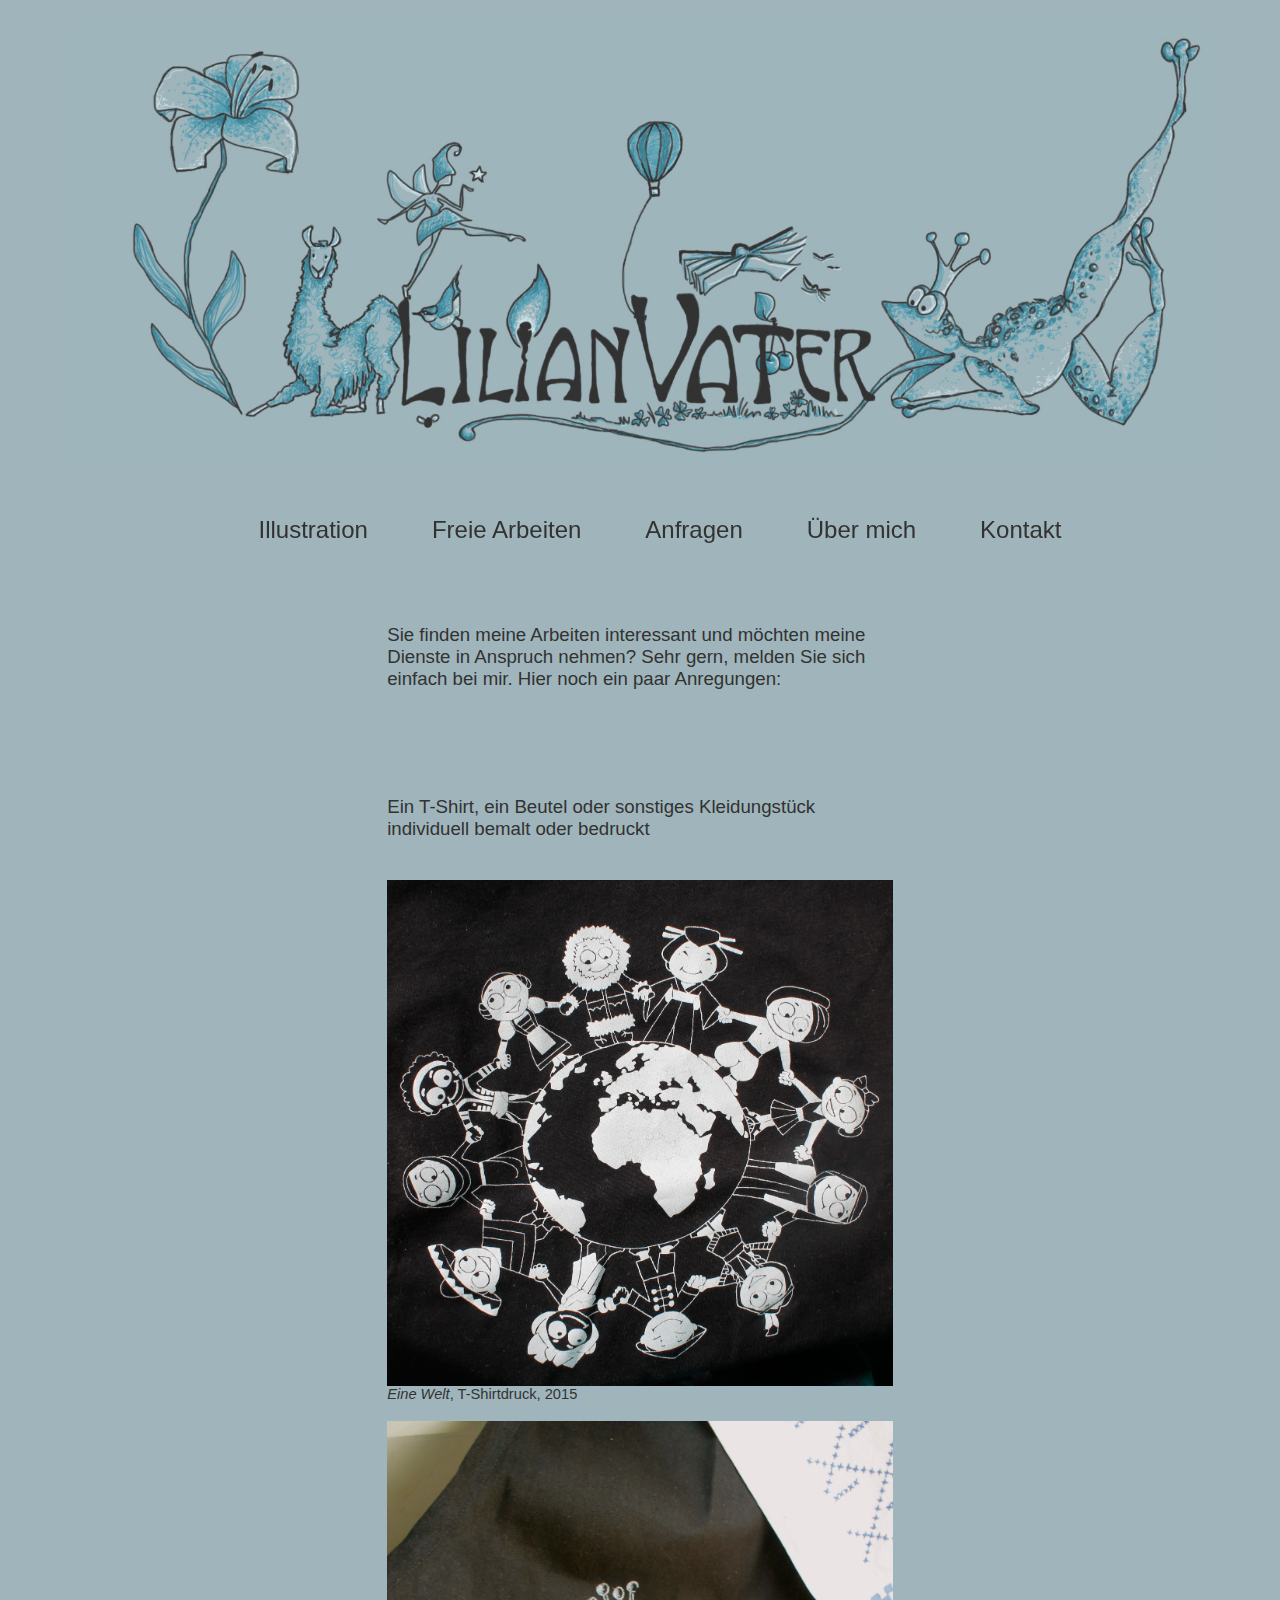
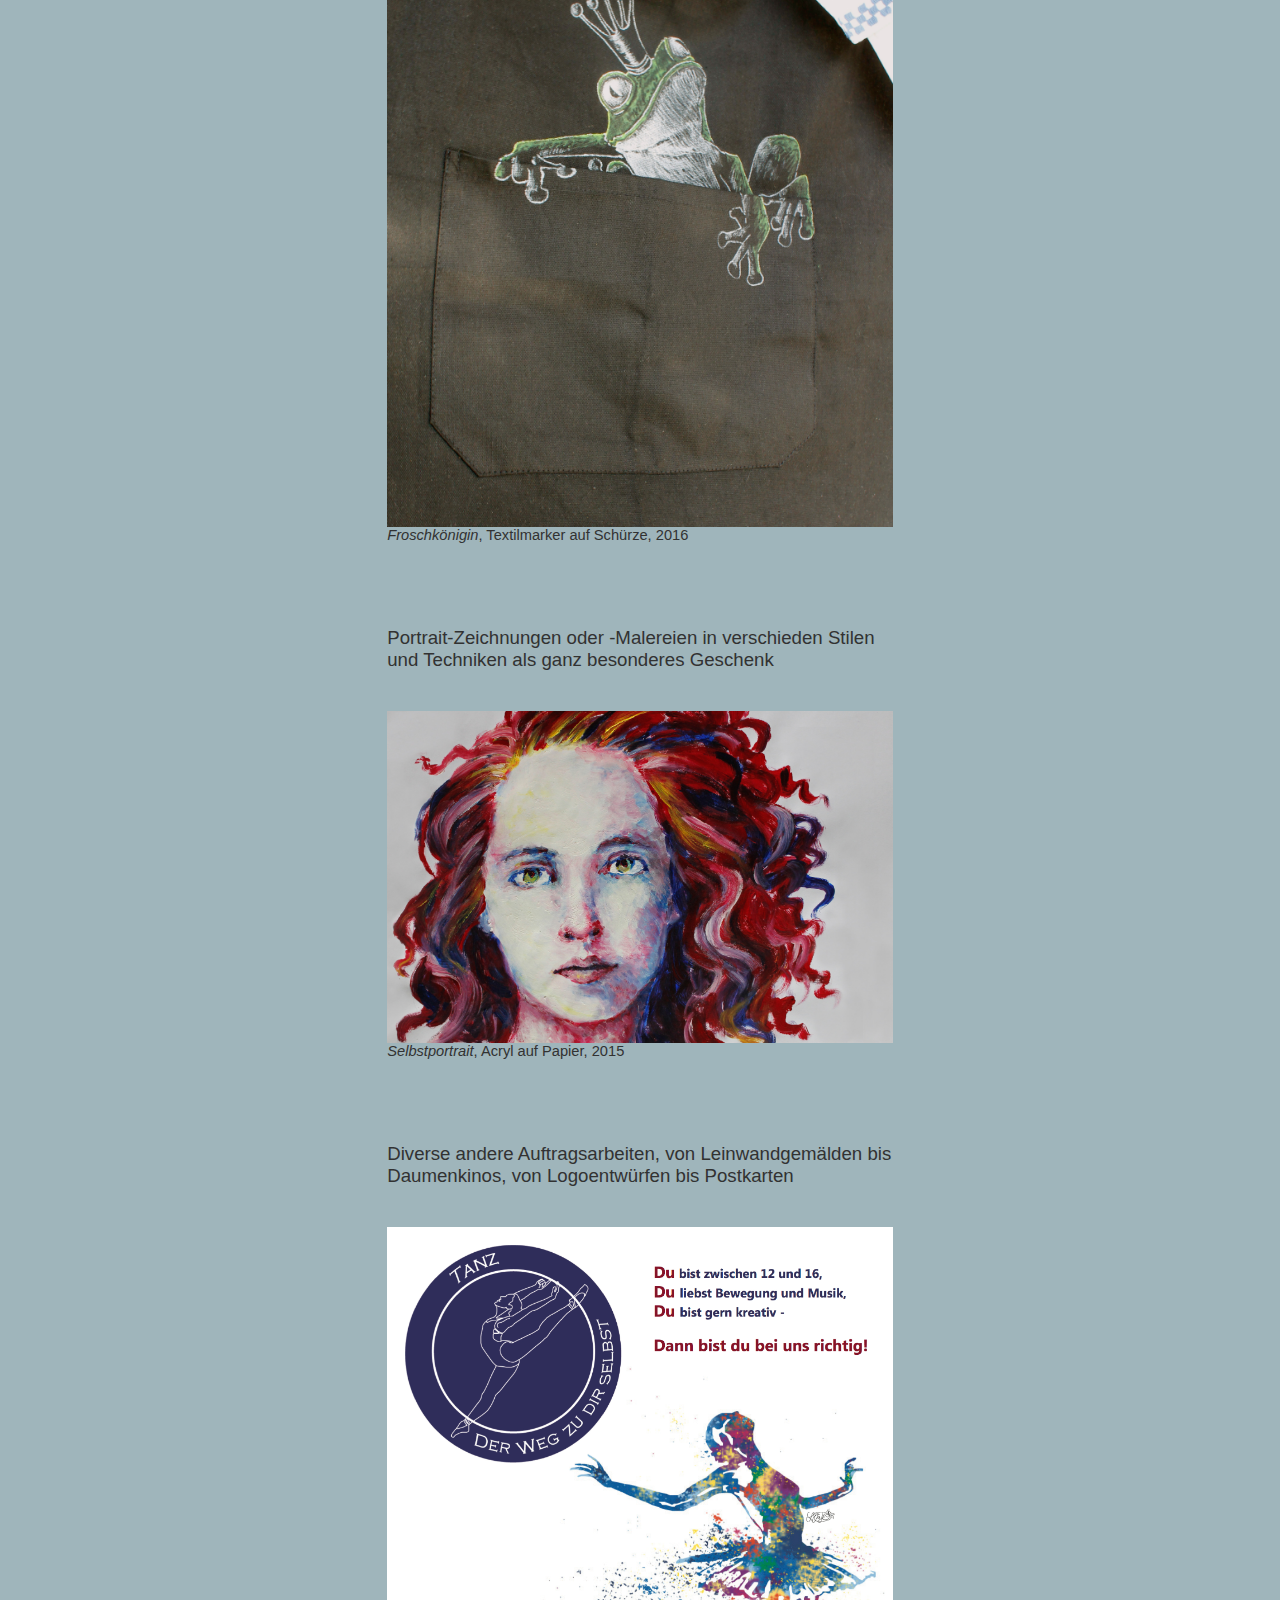
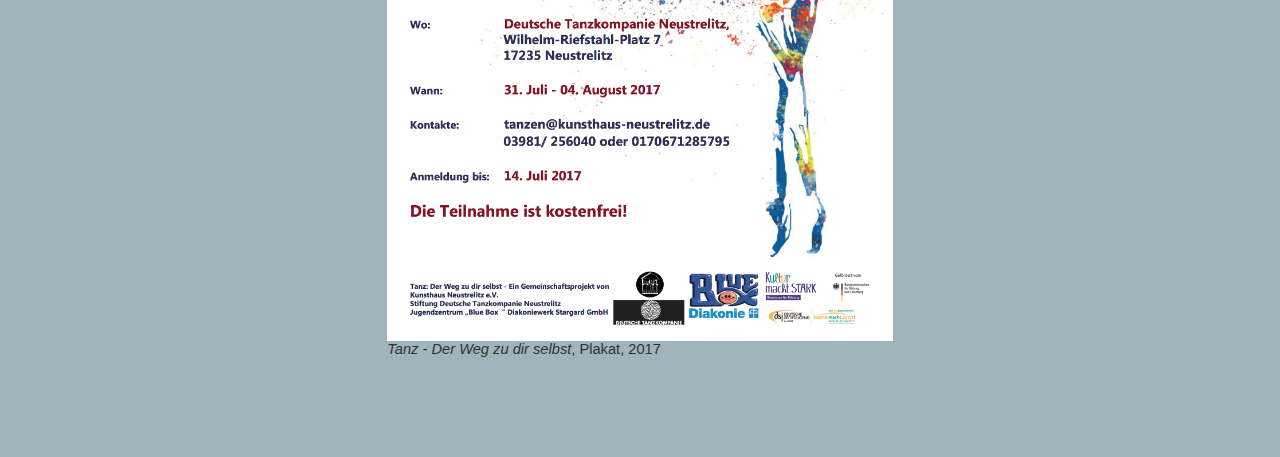
<file: anfragen.html>
<html>
<head>
  <meta charset="utf-8">
  <title>Lilian Vater/Anfragen</title>
  <link href="css/stylesheet.css" rel="stylesheet" type="text/css"  media="screen"/>
</head>
<body>

    <header>

      <figure class="logo">
        <img src="images/lilian_vater.jpg" width=100% alt="Lilian Vater">
      </figure>

        <nav class="fixedsticky">
          <ul>
            <li><a href="illustration.html">Illustration</a></li>
            <li><a href="freiearbeiten.html">Freie Arbeiten</a></li>
            <li><a href="anfragen.html">Anfragen</a></li>
            <li><a href="uebermich.html">Über mich</a></li>
            <li><a href="kontakt.html">Kontakt</a></li>
          </ul>
        </nav>
    </header>

    <div class="content">
      <p>Sie finden meine Arbeiten interessant und möchten meine Dienste in Anspruch nehmen? Sehr gern, melden Sie sich einfach bei mir. Hier noch ein paar Anregungen: </p>


      <p><br><br><br><br>Ein T-Shirt, ein Beutel oder sonstiges Kleidungstück individuell bemalt oder bedruckt</p>

      <figure class="textil">
        <figure>
          <img src="images/welt_textil.JPG" width="100%" alt="T-Shirt Eine Welt">
          <figcaption><i>Eine Welt</i>, T-Shirtdruck, 2015</figcaption>
        </figure>

        <figure>
          <img src="images/frosch_textil.jpg" width="100%" alt="Schürze Froschkönigin">
          <figcaption><i>Froschkönigin</i>, Textilmarker auf Schürze, 2016</figcaption>
        </figure>

      </figure>

      <p><br><br>Portrait-Zeichnungen oder -Malereien in verschieden Stilen und Techniken als ganz besonderes Geschenk</p>

      <figure class="portrait">
          <img src="images/portrait.jpg" width="100%" alt="Selbstportrait">
          <figcaption><i>Selbstportrait</i>, Acryl auf Papier, 2015</figcaption>
      </figure>

      <p><br><br>Diverse andere Auftragsarbeiten, von Leinwandgemälden bis Daumenkinos, von Logoentwürfen bis Postkarten</p>

      <figure class="tanzprojekt">
          <img src="images/plakat_tanzprojekt.jpg" width="100%" alt="Plakat Tanzprojekt">
          <figcaption><i>Tanz - Der Weg zu dir selbst</i>, Plakat, 2017</figcaption>
      </figure>

    </div>
</body>
</html>
</file>
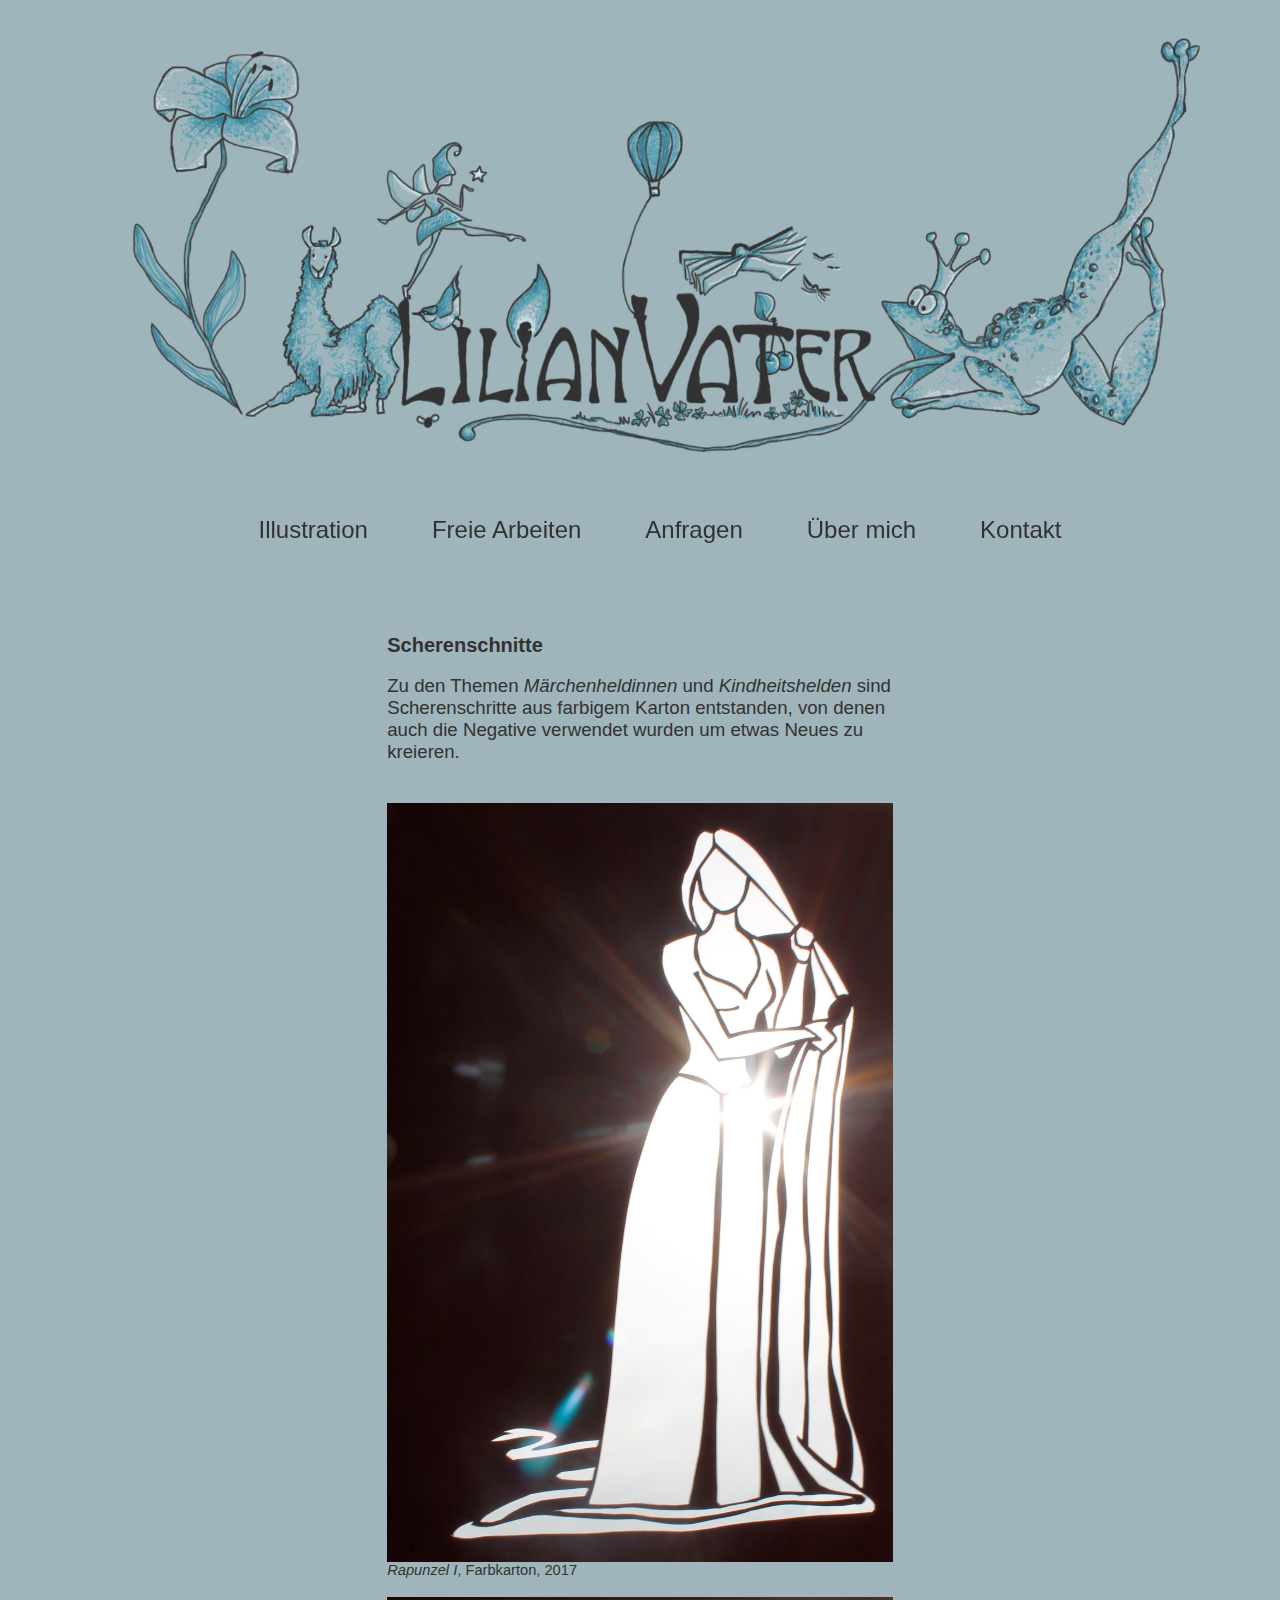
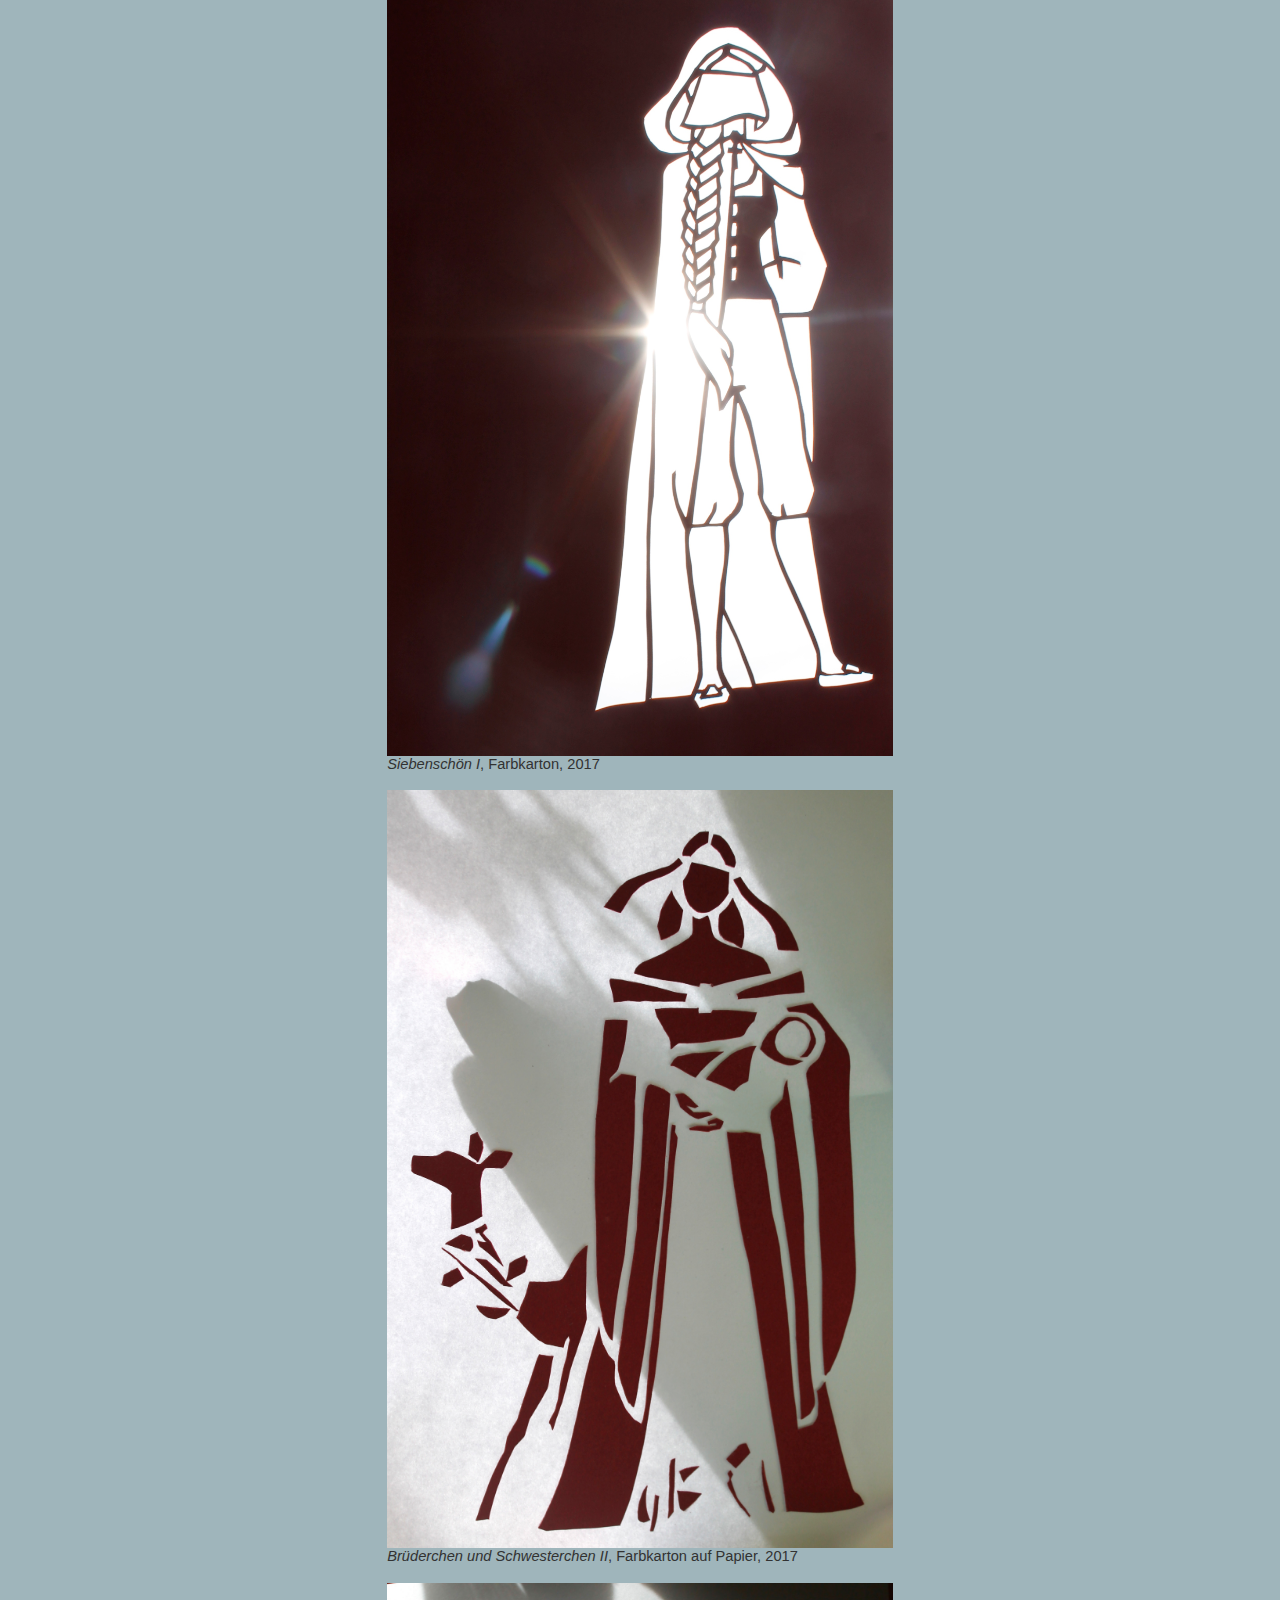
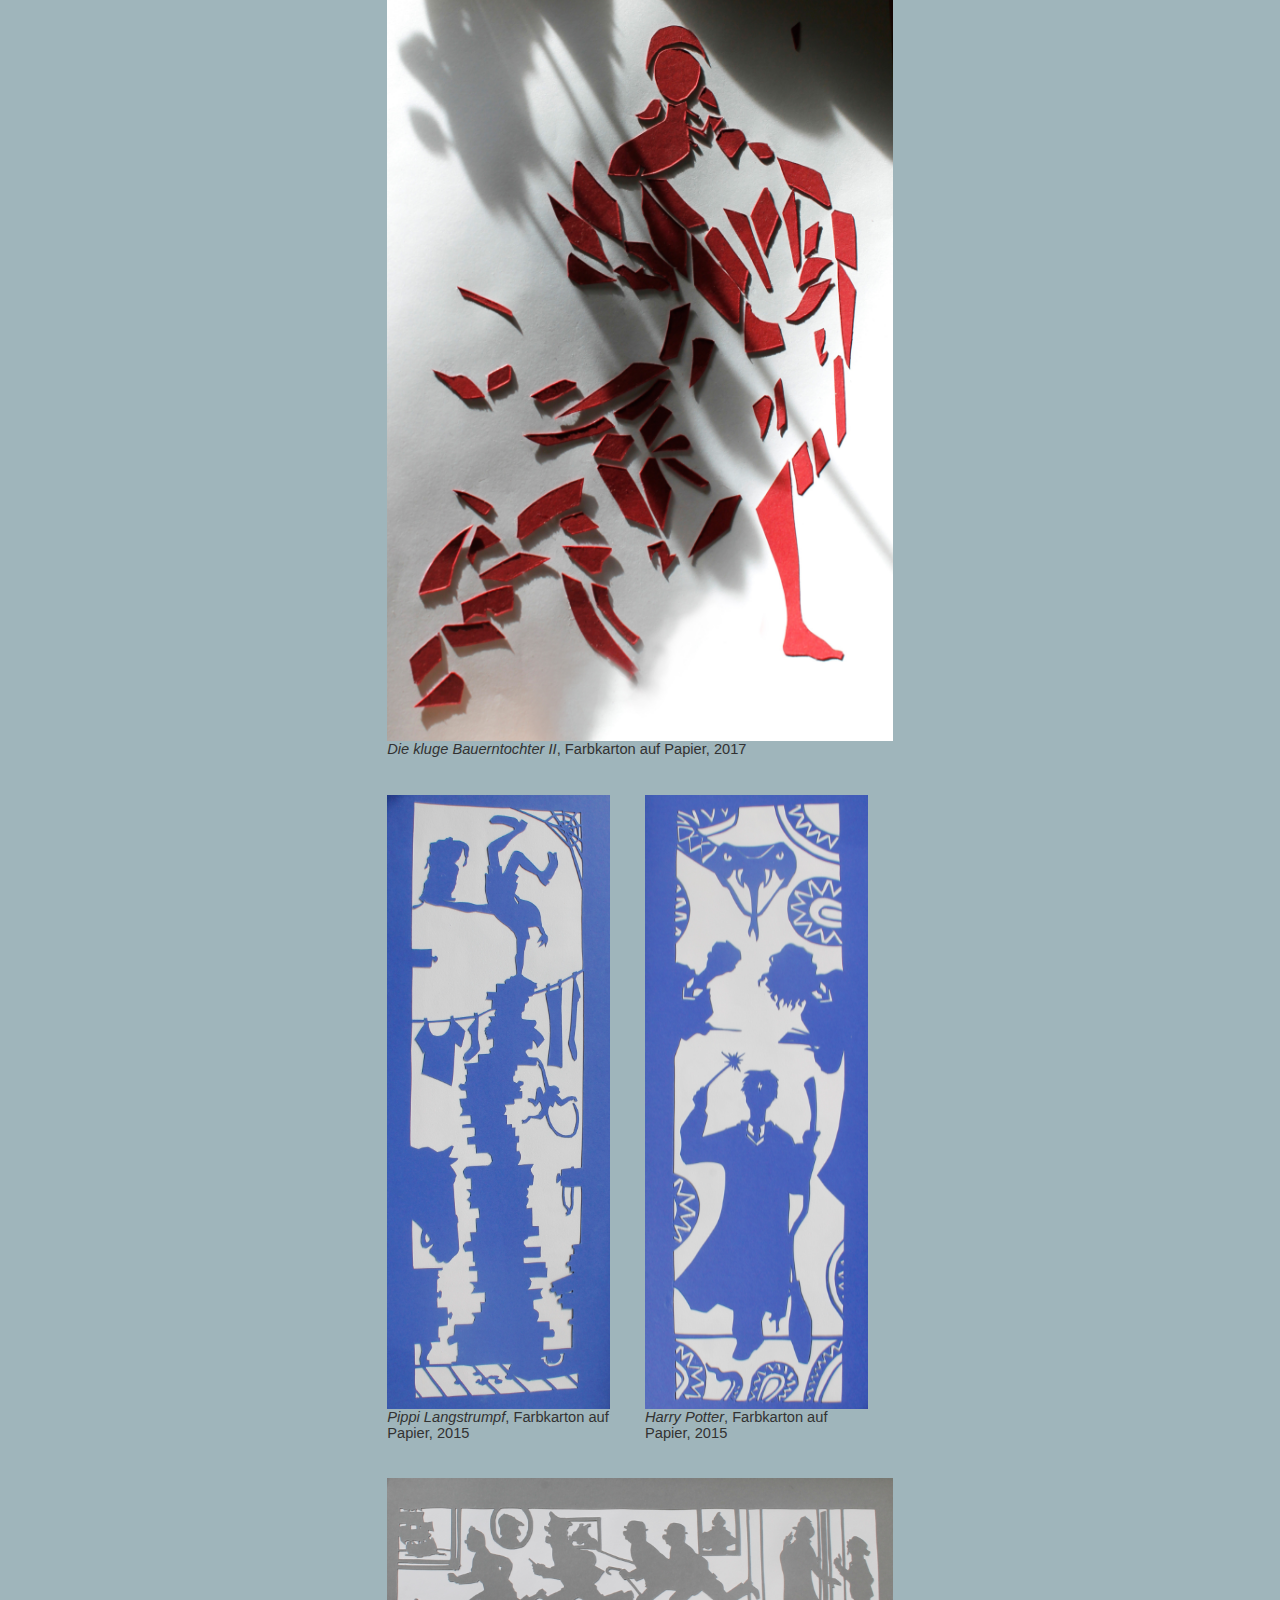
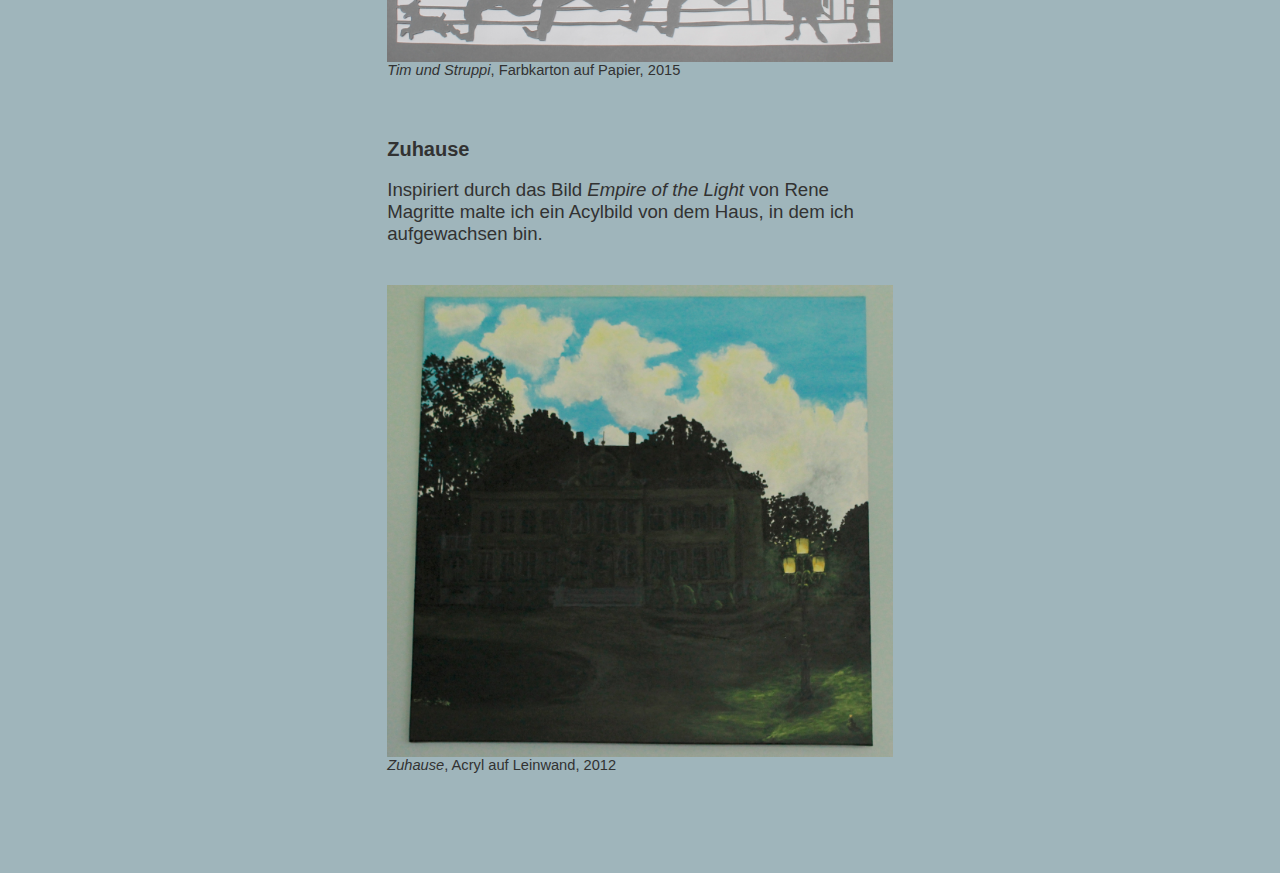
<file: freiearbeiten.html>
<html>
<head>
  <meta charset="utf-8">
  <title>Lilian Vater/Freie Arbeiten</title>
  <link href="css/stylesheet.css" rel="stylesheet" type="text/css"  media="screen"/>
</head>
<body>

    <header>

      <figure class="logo">
        <img src="images/lilian_vater.jpg" width=100% alt="Lilian Vater">
      </figure>



        <nav class="fixedsticky">
          <ul>
            <li><a href="illustration.html">Illustration</a></li>
            <li><a href="freiearbeiten.html">Freie Arbeiten</a></li>
            <li><a href="anfragen.html">Anfragen</a></li>
            <li><a href="uebermich.html">Über mich</a></li>
            <li><a href="kontakt.html">Kontakt</a></li>
          </ul>
        </nav>
    </header>
    <div class="content">

      <h2>Scherenschnitte</h2>
      <p>Zu den Themen <i>Märchenheldinnen</i> und <i>Kindheitshelden</i> sind Scherenschritte aus farbigem Karton entstanden, von denen auch die Negative verwendet wurden um etwas Neues zu kreieren.</p>

      <figure class="maerchen1">
        <figure>
          <img src="images/rapunzel_schnitt.jpg" width="100%" alt="Scherenschnitt Rapunzel">
          <figcaption><i>Rapunzel I</i>, Farbkarton, 2017</figcaption>
        </figure>

        <figure>
          <img src="images/siebenschoen_schnitt.jpg" width="100%" alt="Scherenschnitt Siebenschön">
          <figcaption><i>Siebenschön I</i>, Farbkarton, 2017</figcaption>
        </figure>

      </figure>

      <figure class="maerchen2">
        <figure>
          <img src="images/schwesterchen_schnitt.jpg" width="100%" alt="Scherenschnitt Brüderchen und Schwesterchen">
          <figcaption><i>Brüderchen und Schwesterchen II</i>, Farbkarton auf Papier, 2017</figcaption>
        </figure>

        <figure>
          <img src="images/bauerntochter_schnitt.jpg" width="100%" alt="Scherenschnitt Die kluge Bauertochter">
          <figcaption><i>Die kluge Bauerntochter II</i>, Farbkarton auf Papier, 2017</figcaption>
        </figure>

      </figure>



      <figure class="schnittblau">
        <figure class="einzelbild1">
          <img src="images/pippi_schnitt.JPG" width="100%" alt="Scherenschnitt Pippi Langstrumpf">
          <figcaption><i>Pippi Langstrumpf</i>, Farbkarton auf Papier, 2015</figcaption>
        </figure>

        <figure class="einzelbild2">
          <img src="images/harry_schnitt.JPG" width="100%" alt="Scherenschnitt Harry Potter">
          <figcaption><i>Harry Potter</i>, Farbkarton auf Papier, 2015</figcaption>
        </figure>

      </figure>

      <figure class="schnittgrau">
        <figure>
          <img src="images/timstruppi_schnitt.JPG" width="100%" alt="Scherenschnitt Tim und Struppi">
          <figcaption><i>Tim und Struppi</i>, Farbkarton auf Papier, 2015</figcaption>
        </figure>

      </figure>

      <h2>Zuhause</h2>
      <p>Inspiriert durch das Bild <i>Empire of the Light</i> von Rene Magritte malte ich ein Acylbild von dem Haus, in dem ich aufgewachsen bin.</p>

      <figure class="bildhaus">
        <figure>
          <img src="images/haus_magritte.jpg" width="100%" alt="Gutshaus wie Rene Magritte">
          <figcaption><i>Zuhause</i>, Acryl auf Leinwand, 2012</figcaption>
        </figure>
      </figure>

    </div>

</body>
</html>
</file>
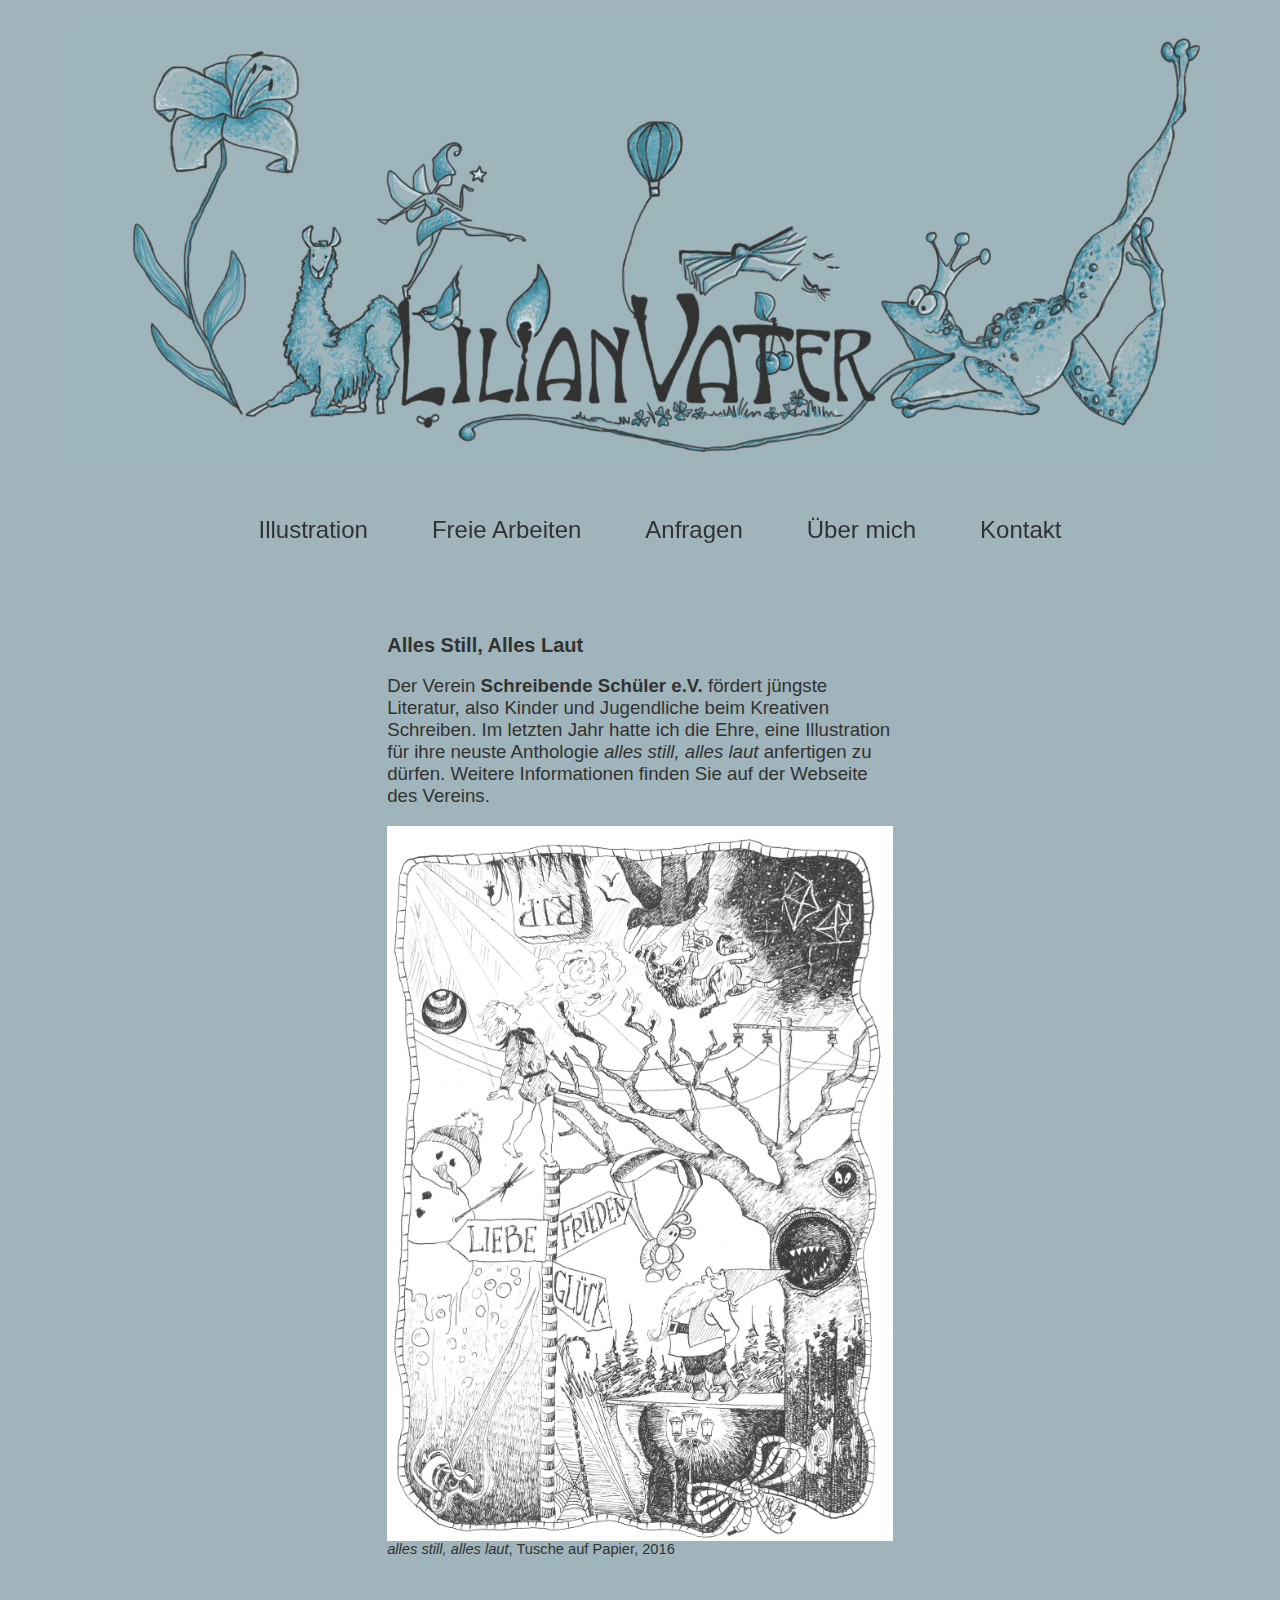
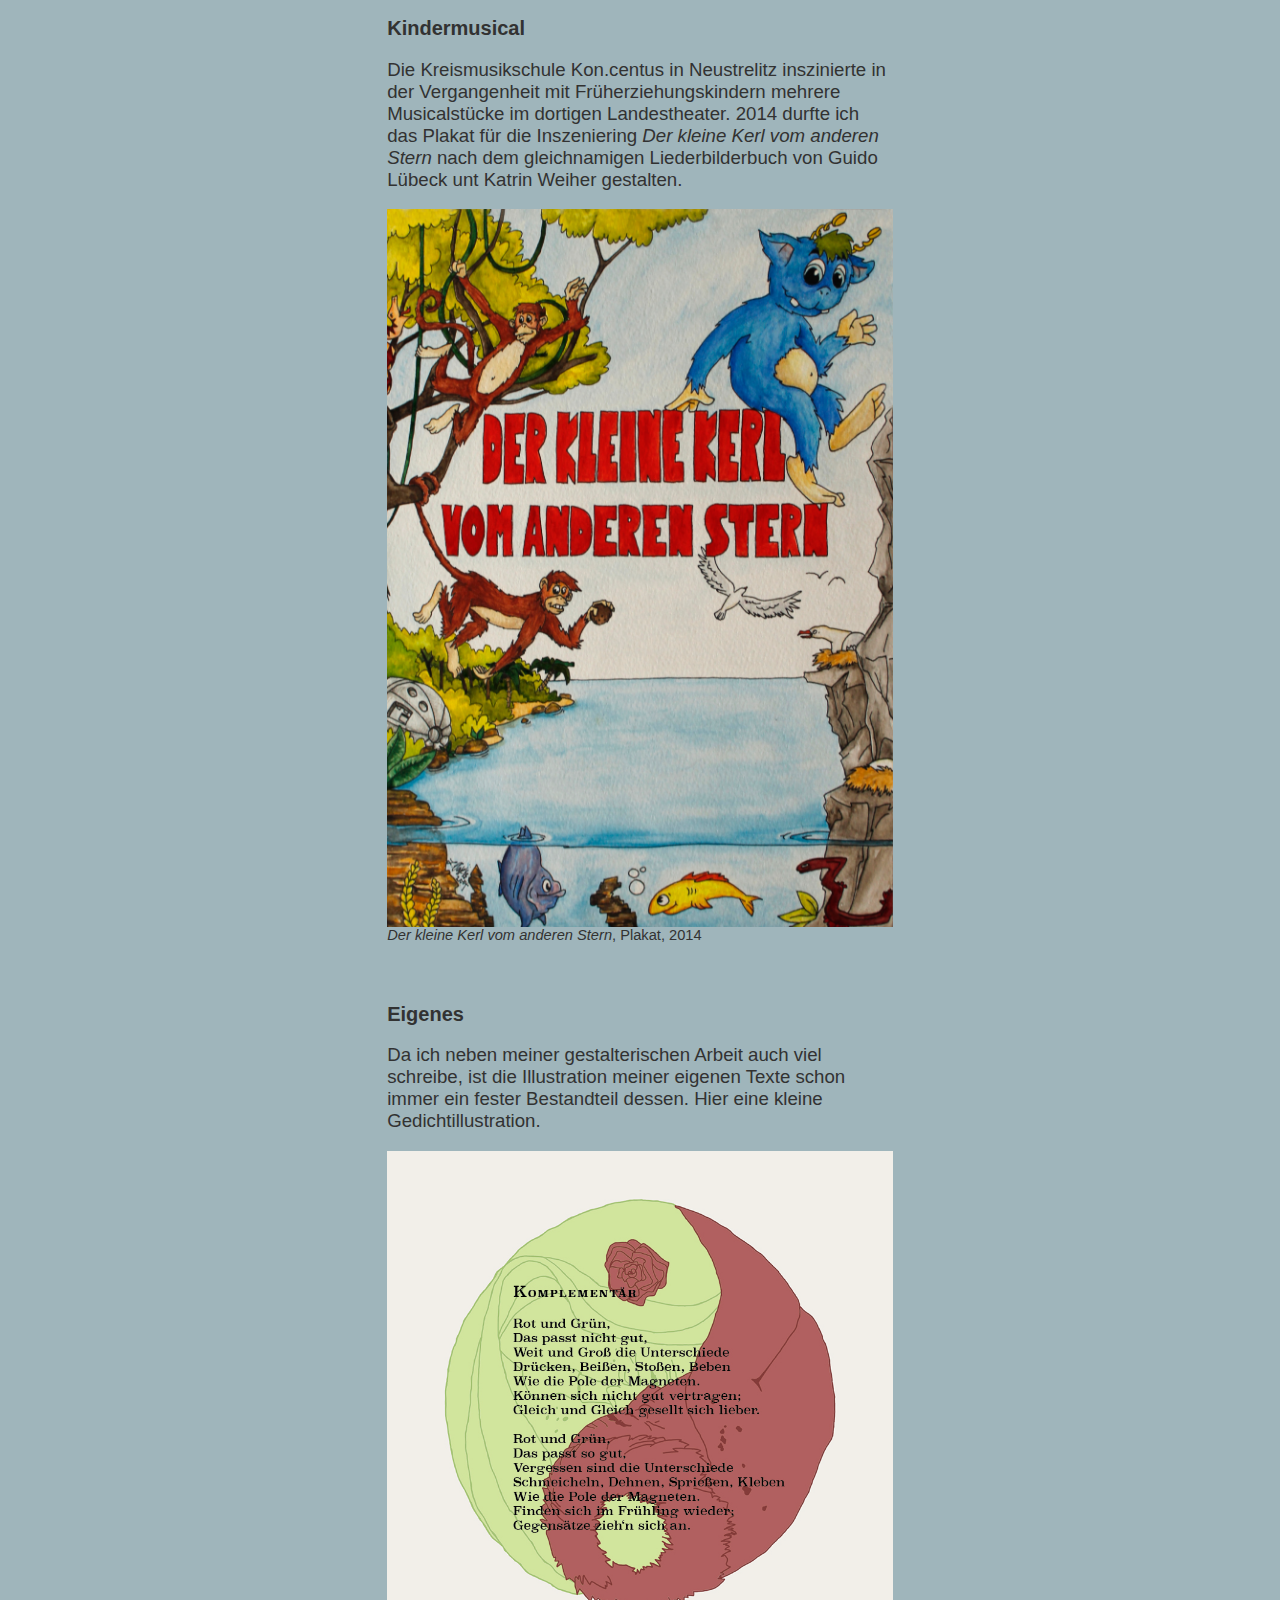
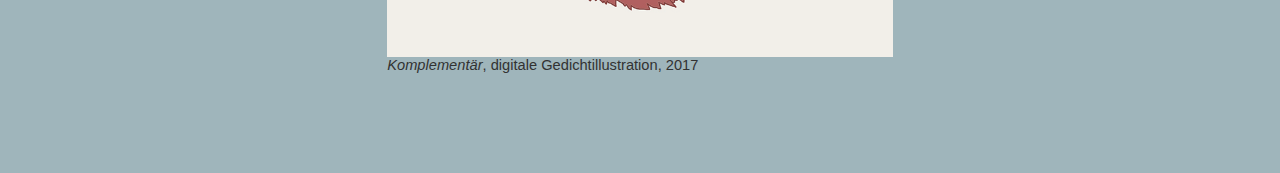
<file: illustration.html>
<html>
<head>
  <meta charset="utf-8">
  <title>Lilian Vater/Illustration</title>
  <link href="css/stylesheet.css" rel="stylesheet" type="text/css"  media="screen"/>
</head>
<body>

    <header>

      <figure class="logo">
        <img src="images/lilian_vater.jpg" width=100% alt="Lilian Vater">
      </figure>


        <nav class="fixedsticky">
          <ul>
            <li><a href="illustration.html">Illustration</a></li>
            <li><a href="freiearbeiten.html">Freie Arbeiten</a></li>
            <li><a href="anfragen.html">Anfragen</a></li>
            <li><a href="uebermich.html">Über mich</a></li>
            <li><a href="kontakt.html">Kontakt</a></li>
          </ul>
        </nav>
    </header>

    <div class="content">

      <h2>Alles Still, Alles Laut</h2>
      <p>Der Verein <a href="http://schreibende-schueler.de"><b>Schreibende Schüler e.V.</b></a> fördert jüngste Literatur, also Kinder und Jugendliche beim Kreativen Schreiben. Im letzten Jahr hatte ich die Ehre, eine Illustration für ihre neuste Anthologie <i>alles still, alles laut</i> anfertigen zu dürfen. Weitere Informationen finden Sie auf der Webseite des Vereins.</p>

        <figure class="anthologie">
            <img src="images/illustration_anthologie.jpg" width="100%" alt="Illustration Anthologie">
            <figcaption><i>alles still, alles laut</i>, Tusche auf Papier, 2016</figcaption>
        </figure>

      <h2>Kindermusical</h2>
      <p>Die Kreismusikschule Kon.centus in Neustrelitz inszinierte in der Vergangenheit mit Früherziehungskindern mehrere Musicalstücke im dortigen Landestheater. 2014 durfte ich das Plakat für die Inszeniering <i>Der kleine Kerl vom anderen Stern</i> nach dem gleichnamigen Liederbilderbuch von Guido Lübeck unt Katrin Weiher gestalten.</p>

        <figure class="musikschule">
            <img src="images/plakat_kleinerkerl.JPG" width="100%" alt="Plakat Kindermusical">
            <figcaption><i>Der kleine Kerl vom anderen Stern</i>, Plakat, 2014</figcaption>
        </figure>

      <h2>Eigenes</h2>
      <p>Da ich neben meiner gestalterischen Arbeit auch viel schreibe, ist die Illustration meiner eigenen Texte schon immer ein fester Bestandteil dessen. Hier eine kleine Gedichtillustration.</p>

        <figure class="gedicht">
            <img src="images/komplementaer.jpg" width="100%" alt="Gedichtillustration">
            <figcaption><i>Komplementär</i>, digitale Gedichtillustration, 2017</figcaption>
        </figure>

  </div>

</body>
</html>
</file>
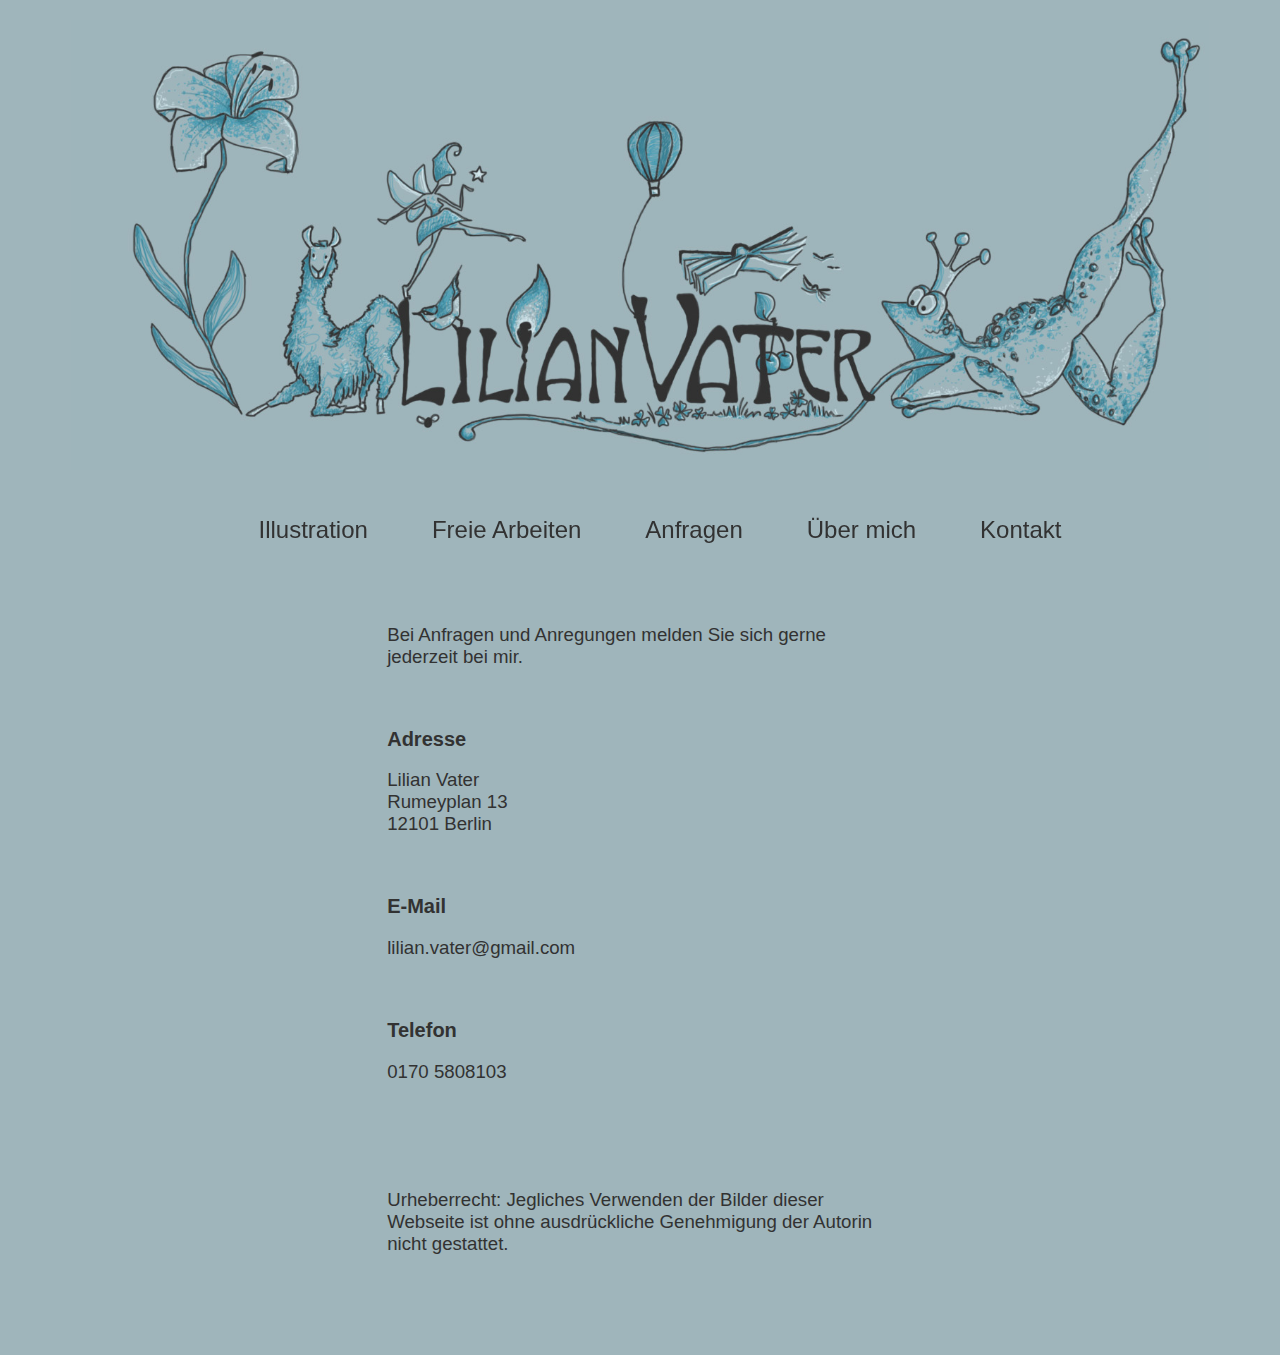
<file: kontakt.html>
<html>
<head>
  <meta charset="utf-8">
  <title>Lilian Vater/Kontakt</title>
  <link href="css/stylesheet.css" rel="stylesheet" type="text/css"  media="screen"/>
</head>
<body>

    <header>

      <figure class="logo">
        <img src="images/lilian_vater.jpg" width=100% alt="Lilian Vater">
      </figure>

        <nav class="fixedsticky">
          <ul>
            <li><a href="illustration.html">Illustration</a></li>
            <li><a href="freiearbeiten.html">Freie Arbeiten</a></li>
            <li><a href="anfragen.html">Anfragen</a></li>
            <li><a href="uebermich.html">Über mich</a></li>
            <li><a href="kontakt.html">Kontakt</a></li>
          </ul>
        </nav>
    </header>

      <div class="content">
        <p>Bei Anfragen und Anregungen melden Sie sich gerne jederzeit bei mir.</p>

        <h2>Adresse</h2>
        <p>Lilian Vater<br>Rumeyplan 13<br>12101 Berlin</p>

        <h2>E-Mail</h2>
        <p>lilian.vater@gmail.com</p>

        <h2>Telefon</h2>
        <p>0170 5808103</p>

        <p><br><br><br><br>Urheberrecht: Jegliches Verwenden der Bilder dieser Webseite ist ohne ausdrückliche Genehmigung der Autorin nicht gestattet.</p>
      </div>

</body>
</html>
</file>
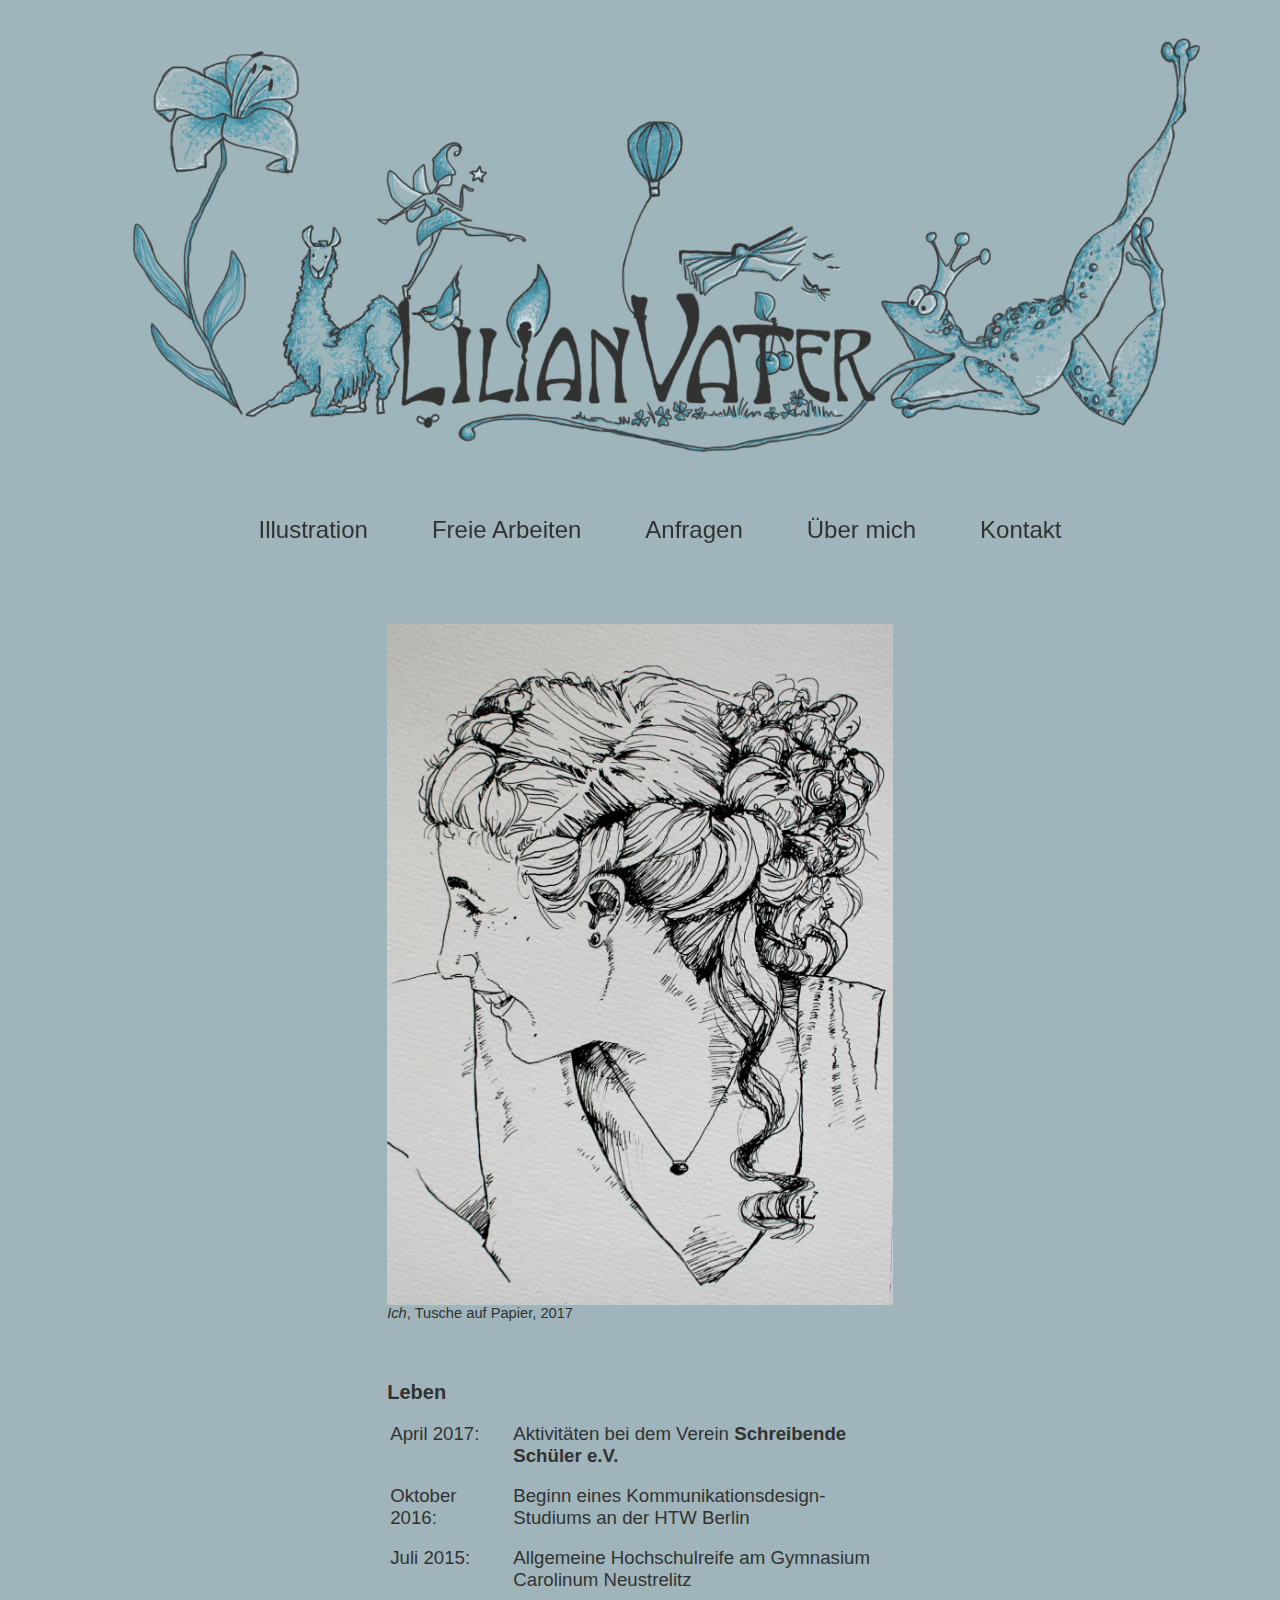
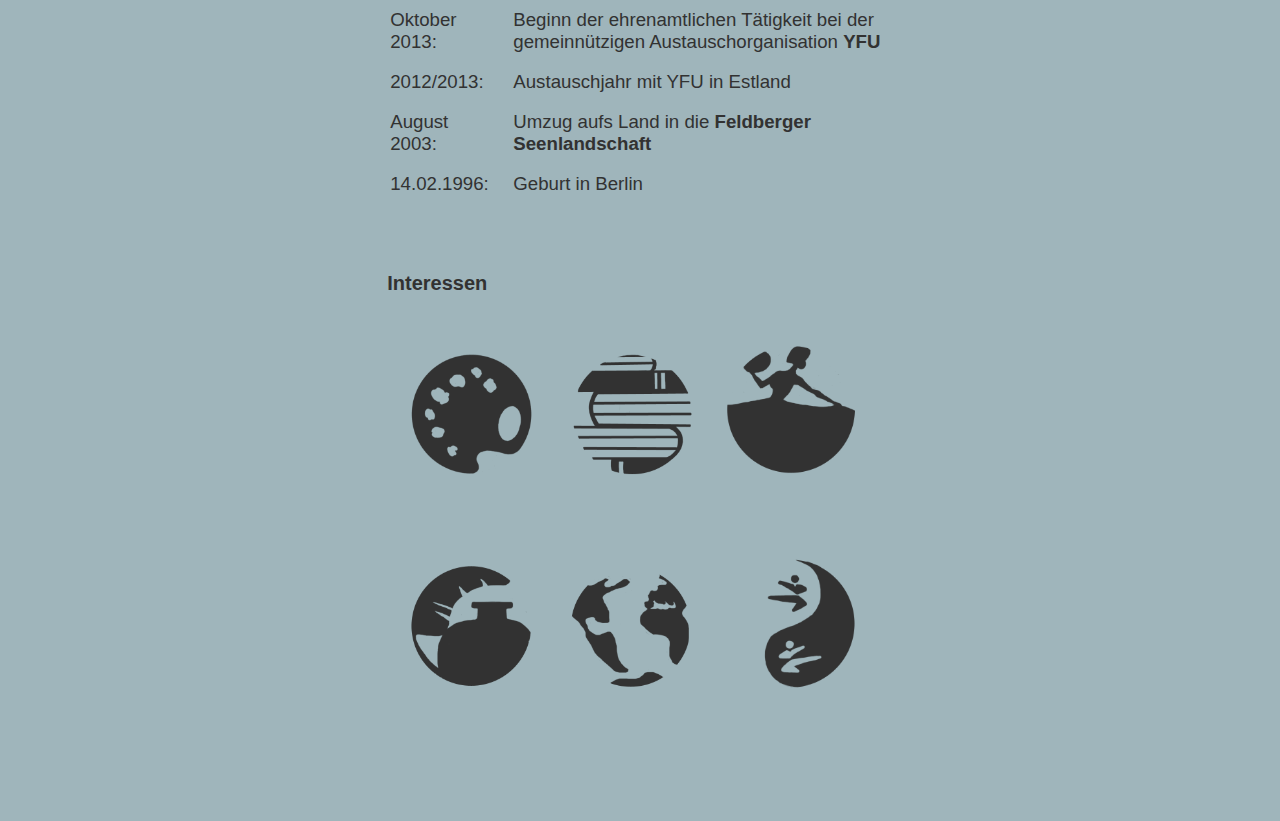
<file: uebermich.html>
<html>
<head>
  <meta charset="utf-8">
  <title>Lilian Vater/Über mich</title>
  <link href="css/stylesheet.css" rel="stylesheet" type="text/css"  media="screen"/>
</head>
<body>

    <header>

      <figure class="logo">
        <img src="images/lilian_vater.jpg" width=100% alt="Lilian Vater">
      </figure>

        <nav class="fixedsticky">
          <ul>
            <li><a href="illustration.html">Illustration</a></li>
            <li><a href="freiearbeiten.html">Freie Arbeiten</a></li>
            <li><a href="anfragen.html">Anfragen</a></li>
            <li><a href="uebermich.html">Über mich</a></li>
            <li><a href="kontakt.html">Kontakt</a></li>
          </ul>
        </nav>
    </header>

    <div class="content">

      <figure class="ich">
        <figure>
          <img src="images/ich.JPG" width="100%" alt="Selbstportrait">
          <figcaption><i>Ich</i>, Tusche auf Papier, 2017</figcaption>
        </figure>
      </figure>

      <h2>Leben</h2>

      <table>
        <tr>
          <td class="datum" valign=top>April 2017:</td>
          <td>Aktivitäten bei dem Verein <a href="http://schreibende-schueler.de"><b>Schreibende Schüler e.V.</b></a></td>
        </tr>
        <tr>
          <td class="datum" valign=top>Oktober 2016:</td>
          <td>Beginn eines Kommunikationsdesign-Studiums an der HTW Berlin</td>
        </tr>
        <tr>
          <td class="datum" valign=top>Juli 2015:</td>
          <td>Allgemeine Hochschulreife am Gymnasium Carolinum Neustrelitz</td>
        </tr>
        <tr>
          <td class="datum" valign=top>Oktober 2013:</td>
          <td>Beginn der ehrenamtlichen Tätigkeit bei der gemeinnützigen Austauschorganisation <a href="https://www.yfu.de/"><b>YFU</b></a></td>
        </tr>
        <tr>
          <td class="datum" valign=top>2012/2013:</td>
          <td>Austauschjahr mit YFU in Estland</td>
        </tr>
        <tr>
          <td class="datum" valign=top>August 2003:</td>
          <td>Umzug aufs Land in die <a href="https://www.feldberger-seenlandschaft.de/"><b>Feldberger Seenlandschaft</b></a></td>
        </tr>
        <tr>
          <td class="datum" valign=top>14.02.1996:</td>
          <td>Geburt in Berlin</td>
        </tr>
      </table>


      <h2>Interessen</h2>


        <figure class="interessen">
          <figure class="einzelbild3">
            <img src="images/Malen_Icon.png" width="100%" alt="Malen">

          </figure>

          <figure class="einzelbild4">
            <img src="images/buch_icon.png" width="100%" alt="Lesen">

          </figure>

          <figure class="einzelbild5">
            <img src="images/Tanz_icon.png" width="100%" alt="Tanzen">

          </figure>

        </figure>

        <figure class="interessen">
          <figure class="einzelbild3">
            <img src="images/Schreiben_icon.png" width="100%" alt="Schreiben">

          </figure>

          <figure class="einzelbild4">
            <img src="images/welt_icon.png" width="100%" alt="Reisen">

          </figure>

          <figure class="einzelbild5">
            <img src="images/kampfsport_icon.png" width="100%" alt="Kampfsport">

          </figure>

        </figure>

  </div>


</body>
</html>
</file>
<file: css/stylesheet.css>
*{
  box-sizing: border-box;
}

body{
  background: rgb(159, 181, 187);
  color: rgb(50, 50, 50);
}

header{
  margin-left: auto;
  margin-right: auto;
  width: 100%;
  margin-top: 20px;
  text-align: center;
}

.logo{
display: block;
width:90%;
margin-left: auto;
margin-right: auto;
}

nav.fixedsticky{
  position: sticky;
  top: 0;

}
li{
  display: inline-block;
  list-style-type: none;
  padding: 30px;
  font-family: Herculanum, Lihos Pro Regular, Calibri, sans-serif;
  font-size: 18pt;

}

a:link{
  color: rgb(50, 50, 50);
  text-decoration: none;
}

a:visited{
  color: black;
}

a:hover{
  color: rgb(213, 233, 239);
}

a:active{
  color: rgb(213, 233, 239);
}

.content{
  font-family: Calibri, Arial, sans-serif;
  font-size: 14pt;
  margin-top: 50px;
  width: 40%;
  margin-left: auto;
  margin-right: auto;
  margin-bottom: 100px;
  display: block;
}


@media only screen and (max-width: 1070px){
  .content{
    width: 55%;
  }
  li{
    padding: 10px;
  }

}

@media only screen and (max-width: 850px){
  .content{
    font-size: 12pt;
    width: 70%;
  }
  h2{
    font-size: 13pt;
  }
}

@media only screen and (max-width: 650px){
table{
  font-size: 10pt;
}
}

h2{
  font-family: Herculanum, Lihos Pro Regular, Calibri, sans-serif;
  font-size: 15pt;
  margin-top: 60px;
}

.bildhaus{

  margin-top: 40px;

}

figcaption{

  font-size: 11pt;
}

figure{
  margin-left: 0;
  margin-right: 0;
}

.maerchen1{
  margin-top: 40px;
}

.einzelbild1{
  display: inline-block;
  padding-right: 15px;
  width: 47%;
}

.einzelbild2{
  display: inline-block;
  padding-left: 15px;
  width: 47%;

}

hr{
  width: 450;
  margin-left: auto;
  margin-right: auto;
  margin-top: 30px;
  margin-bottom: 20px;
  color: rgb(50, 50, 50);
}

.textil{
  margin-top: 40px;
  margin-bottom: 40px;
}

.portrait{
  margin-top: 40px;
  margin-bottom: 40px;
}

.tanzprojekt{
  margin-top: 40px;
}

.datum{
  padding-right: 15px;
}

table{
  font-family: Calibri, Arial, sans-serif;
  font-size: 14pt;
}
td{
  padding-bottom: 15px;
}

.einzelbild3{
  display: inline-block;
  padding-left: 10px;
  width: 31%;
}

.einzelbild4{
  display: inline-block;
  padding-left: 10px;
  width: 31%;
}

.einzelbild5{
  display: inline-block;
  width: 31%;
}
</file>
